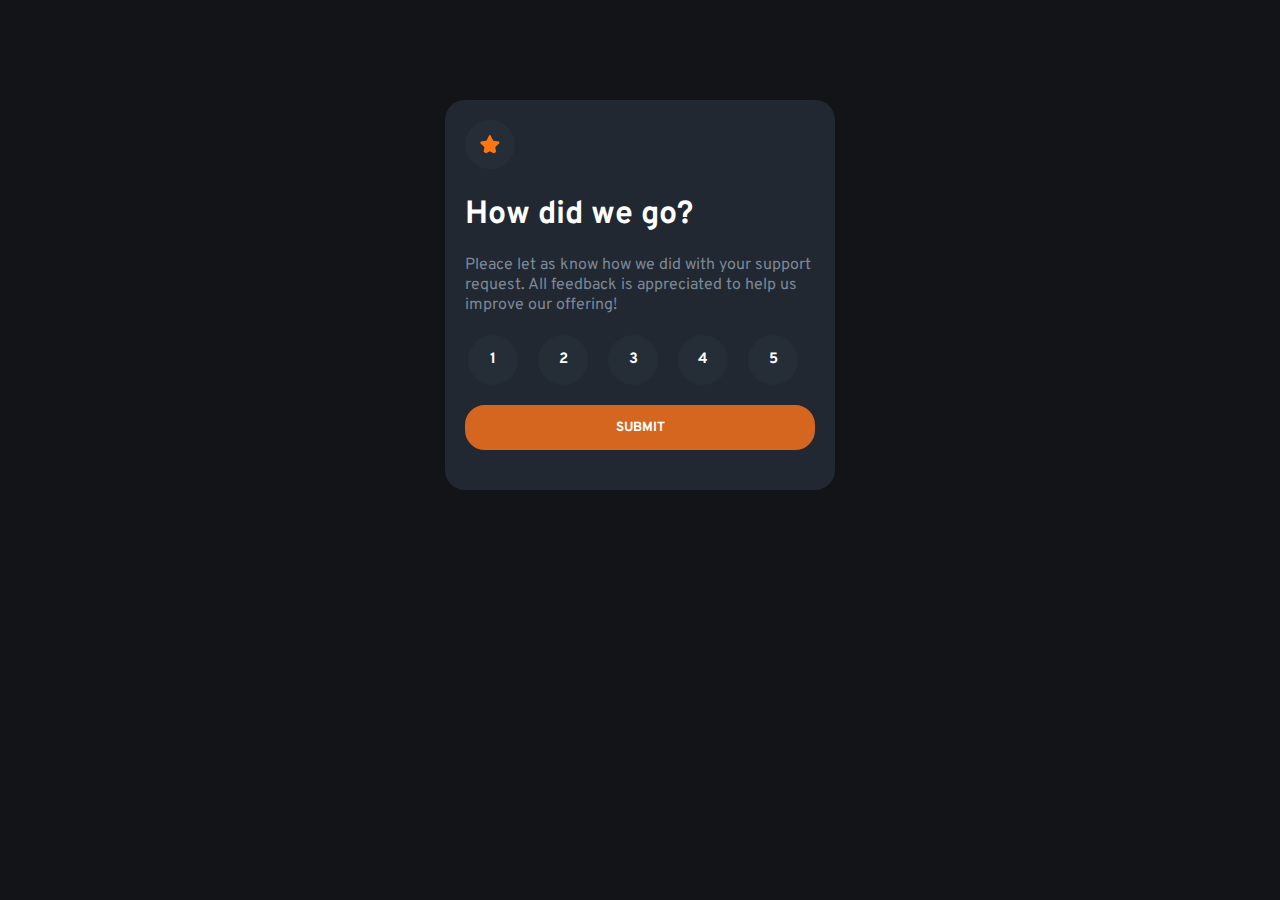
<file: index.html>
<!DOCTYPE html>
<html lang="en">
<head>
    <meta charset="UTF-8">
    <meta name="viewport" content="width=device-width, initial-scale=1.0">
    <title>Rating component</title>
    <link rel="stylesheet" href="style.css">
</head>
<body>
    <div class="container">
        <img src="icon-star.svg" alt="star">
        <h1>How did we go?</h1>
        <p>Pleace let as know how we did with your
            support request. All feedback is appreciated
            to help us improve our offering!
        </p>
        <div class="rate-no">
            <button id="no-1">1</button>
            <button id="no-2">2</button>
            <button id="no-3">3</button>
            <button id="no-4">4</button>
            <button id="no-5">5</button>
        </div>
        <div class="submit-btn">
           <a href="thanks.html"><button>SUBMIT</button></a>
        </div>
    </div>
    <script src="logic.js"></script>
</body>
</html>
</file>
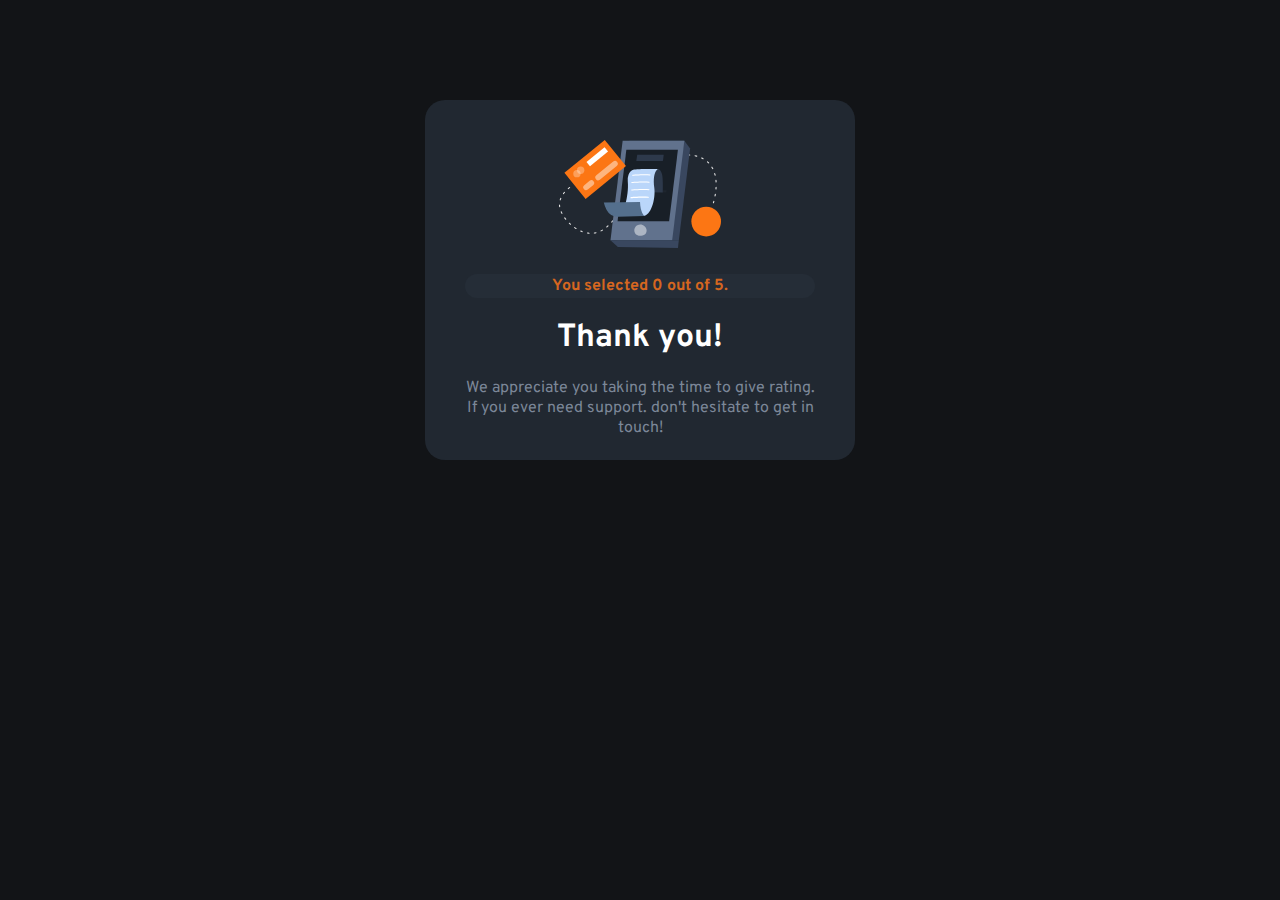
<file: thanks.html>
<!DOCTYPE html>
<html lang="en">
<head>
    <meta charset="UTF-8">
    <meta name="viewport" content="width=device-width, initial-scale=1.0">
    <title>Thank you!</title>
    <link rel="stylesheet" href="thanks_style.css">
</head>
<body>
    <center>
    <div class="container">
        <img src="illustration-thank-you.svg" alt="thank you">
        <h4 id="ratingValue"></h4>
        <h1>Thank you!</h1>
        <p>We appreciate you taking the time to give 
            rating. If you ever need support. don't hesitate
            to get in touch!
        </p>
    </div>
    </center>
    <script src="thanks_logic.js"></script>
</body>
</html>
</file>
<file: style.css>
@font-face {
    font-family: 'overpass';
    src: url(Overpass-VariableFont_wght.ttf);
}
*{
    padding: 0px;
    margin: 0px;
    
}

body{
    background-color: hsl(216, 12%, 8%);
    display: flex;
    justify-content: center;
    align-items: center;
    font-family: 'overpass';
}
.container{
   margin-top: 100px;
   width: 350px;
   height: 350px;
   background-color: hsl(214, 20%, 16%);
   padding: 20px;
   border-radius: 20px;
}
.container img{
    width: 20px;
    padding: 15px;
    background-color: hsl(213, 19%, 18%);
    border-radius: 100px;
}
.container h1{
    padding-top: 20px;
    color: white;
}
.container p{
    padding-top: 20px;
    color: hsl(216, 12%, 54%);
}
.rate-no button{
    background-color:hsl(213, 19%, 18%);
    color: white;
    width: 50px;
    height: 50px;
    border-radius: 100px;
    border-style: solid;
    border-color: hsl(213, 19%, 18%);
    margin-right: 16px;
    font-size: 15px;
    font-family: 'overpass';
    font-weight: 700;
}
.rate-no{
    margin-top: 20px;
    margin-left: 3px;
}
.rate-no button:hover{
    background-color: hsl(216, 12%, 54%);
    cursor: pointer;
}
.submit-btn button{
    background-color:rgb(213, 102, 32);
    color: white;
    width: 350px;
    height: 45px;
    border-radius: 20px;
    font-family: 'overpass';
    font-weight: 700;
    border-style: solid;
    border-color: rgb(213, 102, 32);
}
.submit-btn{
    padding-top: 20px;
}
.submit-btn button:hover{
    border-color: white;
    background-color: white;
    color: rgb(213, 102, 32);
    cursor: pointer;
}
@media screen and (max-width:400px){
    .container{
        width: 320px;
    }
    .rate-no button{
        margin-right: 10px;
    }
    .submit-btn button{
        width: 320px;
    }
}
</file>
<file: thanks_style.css>
@font-face {
    font-family: 'overpass';
    src: url(Overpass-VariableFont_wght.ttf);
}
*{
    padding: 0px;
    margin: 0px;
    
}
body{
    background-color: hsl(216, 12%, 8%);
    display: flex;
    justify-content: center;
    align-items: center;
    font-family: 'overpass';
}
.container{
    margin-top: 100px;
    width: 350px;
    height: 280px;
    background-color:hsl(214, 20%, 16%);
    padding:40px;
    border-radius: 20px;
}
.container h4{
    margin-top: 20px;
    padding: 2px;
    border-radius: 30px;
    background-color:hsl(213, 19%, 18% );
    color: rgb(213, 102, 32);
}
.container h1{
    padding-top: 20px;
    color: white;
}
.container p{
    padding-top: 20px;
    color: hsl(216, 12%, 54%);
}
@media screen and (max-width:400px){
    .container{
        width: 280px;
    }
}
</file>
